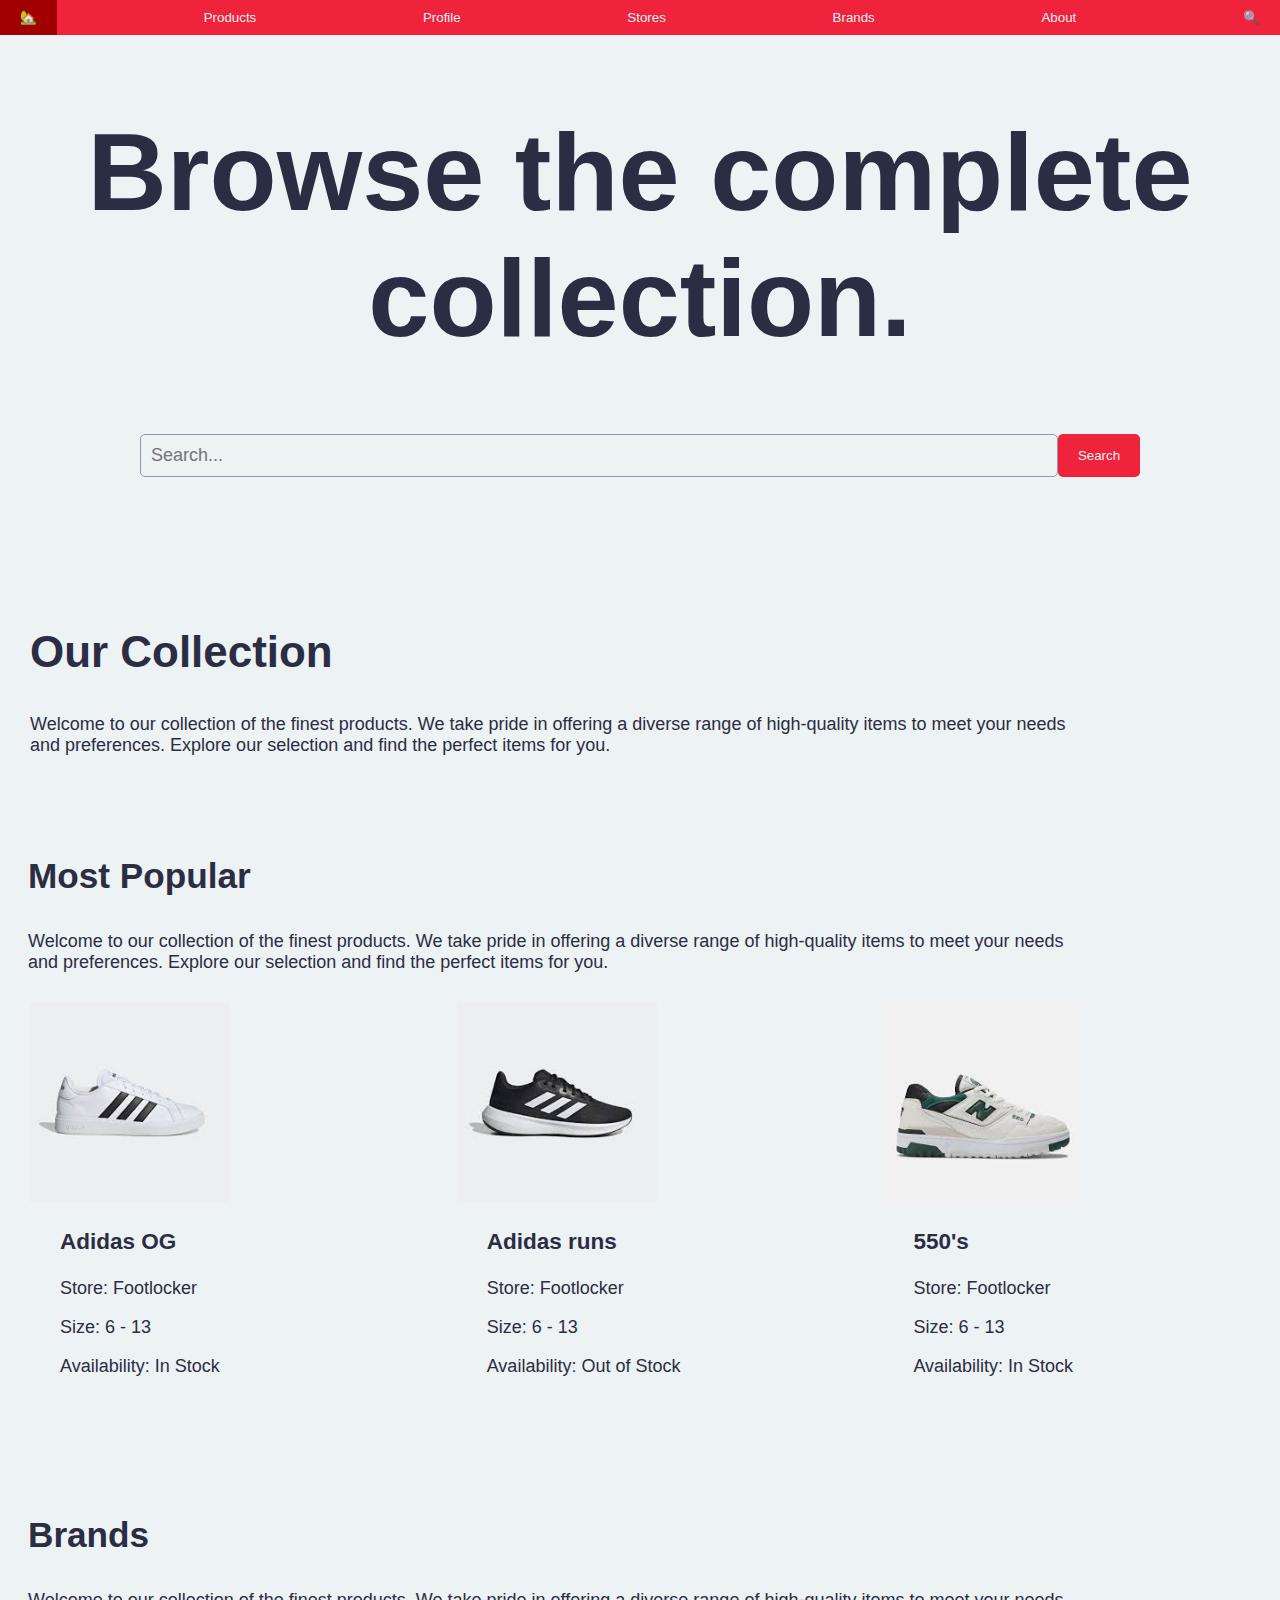
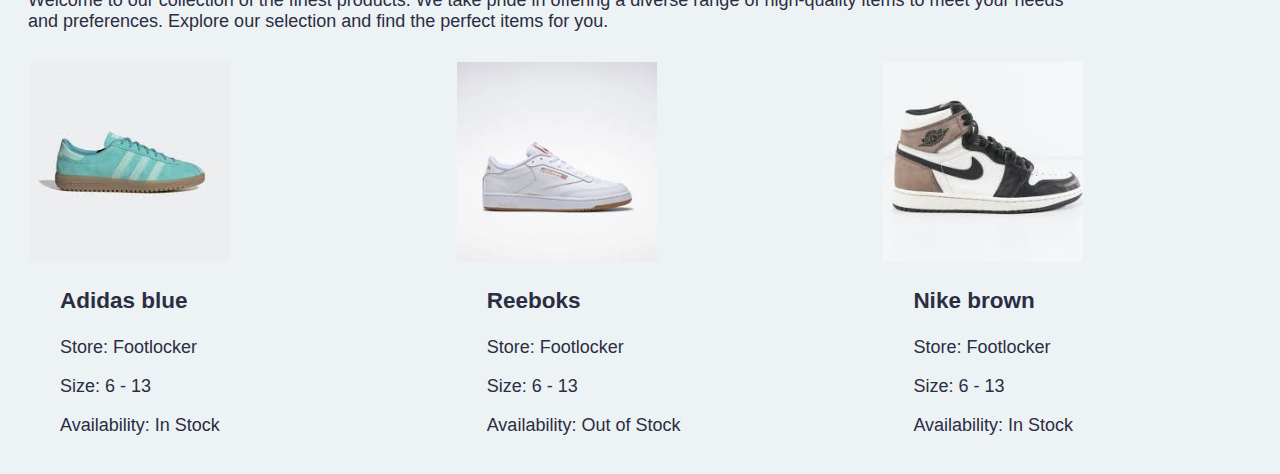
<file: IXXN221 project 2.2 website/index.html>
<!DOCTYPE html>
<html lang="en">
<head>
    <meta charset="UTF-8">
    <meta name="viewport" content="width=device-width, initial-scale=1.0">
    <title>IXXN221 Project 2.2 website</title>
    <link rel="stylesheet" type="text/css" href="style.css"> <!-- Import your external CSS file -->

</head>
    <body>
        <!--BUTTON BAR-->
        <div class="button-bar">
            <button class="button">🏡</button>
            <button class="button" id="goToSecondPageButton">Products</button>

    <script>
        // JavaScript to handle the button click event
        document.getElementById("goToSecondPageButton").addEventListener("click", function() {
            window.location.href = "secondpage.html";
        });
    </script>
            <button class="button">Profile</button>
            <button class="button">Stores</button>
            <button class="button">Brands</button>
            <button class="button">About</button>
            <button class="button">🔍</button>
            <!-- Add more buttons as needed -->
        </div>

        <!--SEARCH BAR-->
        <div class="title">
            <h1>Browse the complete collection.</h1>
        </div>
        <div class="search-container">
            <input type="text" placeholder="Search...">
            <button class="search-button">Search</button>
        </div>
        


        <!--OUR COLLECTION SECTION-->
        <div class="collection">
            <h2 class="collection-title">Our Collection</h2>
            <p class="collection-description">Welcome to our collection of the finest products. We take pride in offering a diverse range of high-quality items to meet your needs and preferences. Explore our selection and find the perfect items for you.</p>
           
        
        </div>

        <!--MOST POPULAR SECTION-->
        <div class="popular">
            <h3 class="mostPopularTitle">Most Popular</h3>
            <p class="popular-description">Welcome to our collection of the finest products. We take pride in offering a diverse range of high-quality items to meet your needs and preferences. Explore our selection and find the perfect items for you.</p>
        </div>

        <!--MOST POPULAR SHOE IMAGES SECTION-->
        <div class="shoe-container">
            <div class="shoe">
                <img src="Images/download-1.jpg" alt="image of Nike Blues">
                <div class="shoe-info">
                    <h3 class="shoeTitle">Adidas OG</h3>
                    <p>Store: Footlocker</p>
                    <p>Size: 6 - 13</p>
                    <p>Availability: In Stock</p>
                </div>
            </div>
    
            <div class="shoe">
                <img src="Images/download-2.jpg" alt="Shoe 2">
                <div class="shoe-info">
                    <h3 class="shoeTitle">Adidas runs</h3>
                    <p>Store: Footlocker</p>
                    <p>Size: 6 - 13</p>
                    <p>Availability: Out of Stock</p>
                </div>
            </div>
    
            <div class="shoe">
                <img src="Images/download-3.jpg" alt="Shoe 3">
                <div class="shoe-info">
                    <h3 class="shoeTitle">550's</h3>
                    <p>Store: Footlocker</p>
                    <p>Size: 6 - 13</p>
                    <p>Availability: In Stock</p>
                </div>
            </div>
        </div>
    </body>
</html>

    <!--BRANDS SECTION-->
    <div class="popular">
        <h3 class="BrandsTitle">Brands</h3>
        <p class="Brands">Welcome to our collection of the finest products. We take pride in offering a diverse range of high-quality items to meet your needs and preferences. Explore our selection and find the perfect items for you.</p>
    </div>

<!--BRANDS SHOE IMAGES SECTION-->
<div class="shoe-container">
    <div class="shoe">
        <img src="Images/images-2.jpg" alt="image of Nike Blues">
        <div class="shoe-info">
            <h3 class="shoeTitle">Adidas blue</h3>
            <p>Store: Footlocker</p>
            <p>Size: 6 - 13</p>
            <p>Availability: In Stock</p>
        </div>
    </div>

    <div class="shoe">
        <img src="Images/images-3.jpg" alt="Shoe 2">
        <div class="shoe-info">
            <h3 class="shoeTitle">Reeboks</h3>
            <p>Store: Footlocker</p>
            <p>Size: 6 - 13</p>
            <p>Availability: Out of Stock</p>
        </div>
    </div>

    <div class="shoe">
        <img src="Images/images.jpg" alt="Shoe 3">
        <div class="shoe-info">
            <h3 class="shoeTitle">Nike brown</h3>
            <p>Store: Footlocker</p>
            <p>Size: 6 - 13</p>
            <p>Availability: In Stock</p>
        </div>
    </div>
</div>
</body>
</html>
</file>
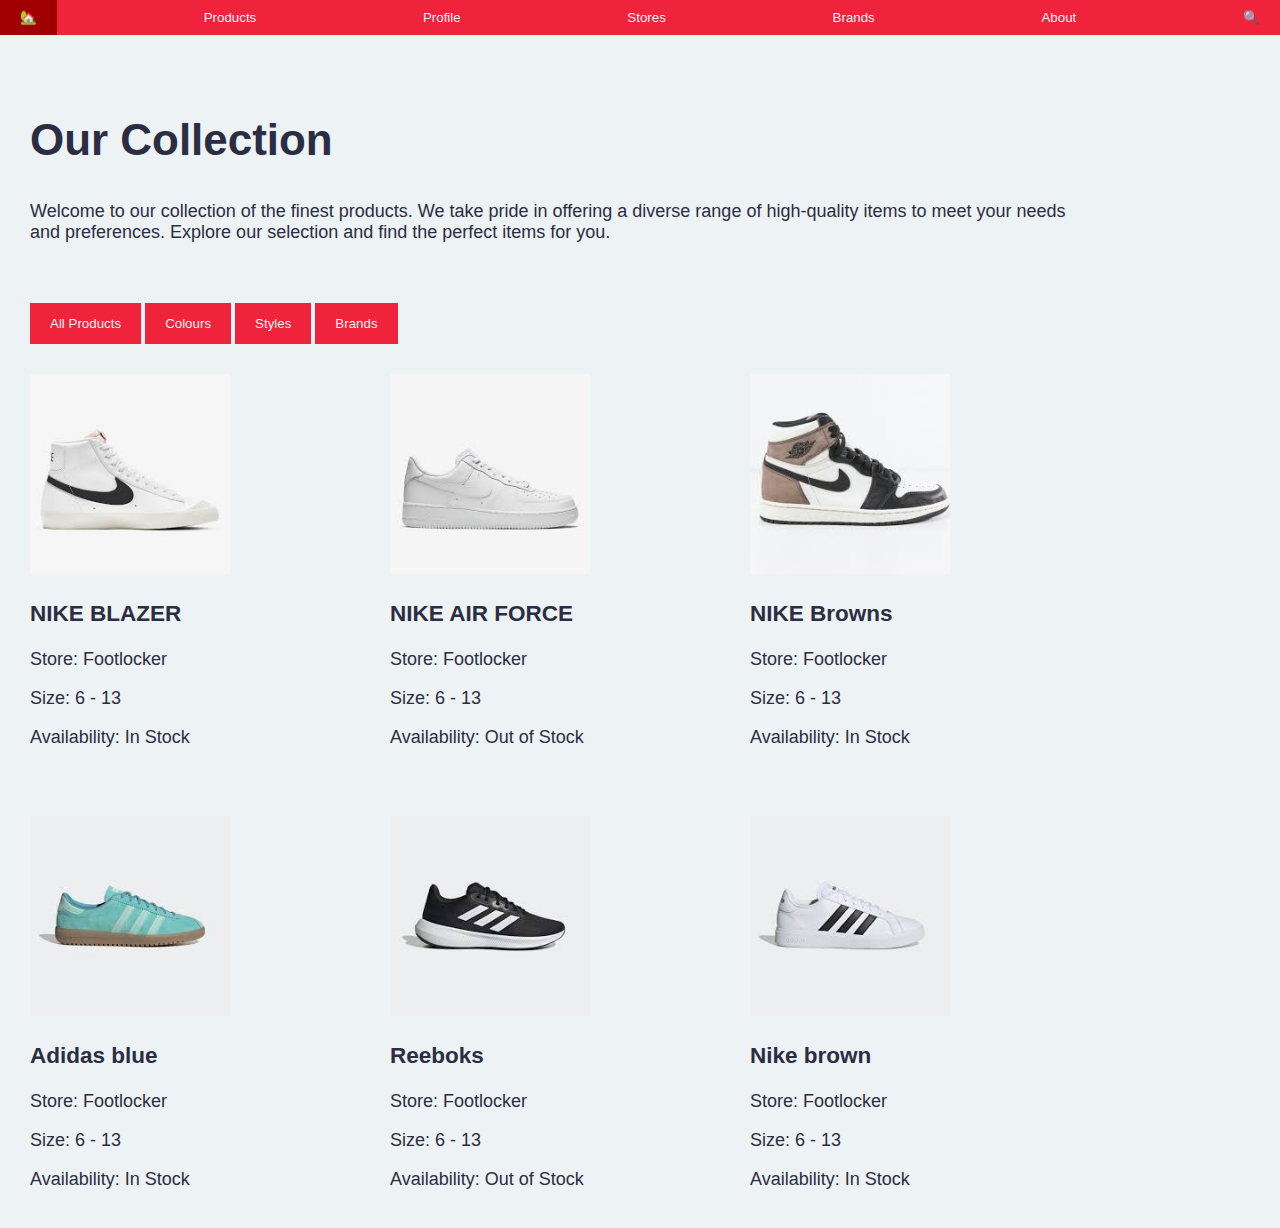
<file: IXXN221 project 2.2 website/secondpage.html>
<!DOCTYPE html>
<html lang="en">
<head>
    <meta charset="UTF-8">
    <meta name="viewport" content="width=device-width, initial-scale=1.0">
    <title>IXXN221 Project 2.2 website page 2</title>
    <link rel="stylesheet" type="text/css" href="style2.css">
</head>
<body>
   
    <!--BUTTON BAR-->
   <div class="button-bar">
    <button class="button" id="goToFirstPageButton">🏡</button>

<script>
// JavaScript to handle the button click event
document.getElementById("goToFirstPageButton").addEventListener("click", function() {
    window.location.href = "index.html";
});
</script>
    <button class="button" id="goToFirstPageButton">Products</button>

<script>
// JavaScript to handle the button click event
document.getElementById("goToSecondPageButton").addEventListener("click", function() {
    window.location.href = "secondpage.html";
});
</script>
    <button class="button">Profile</button>
    <button class="button">Stores</button>
    <button class="button">Brands</button>
    <button class="button">About</button>
    <button class="button">🔍</button>
    <!-- Add more buttons as needed -->
</div>

<!--OUR COLLECTION SECTION-->
<div class="collection">
    <h2 class="collection-title">Our Collection</h2>
    <p class="collection-description">Welcome to our collection of the finest products. We take pride in offering a diverse range of high-quality items to meet your needs and preferences. Explore our selection and find the perfect items for you.</p>
   


    <div class="button-bar2">
    <button class="button">All Products</button>
    <button class="button">Colours</button>
    <button class="button">Styles</button>
    <button class="button">Brands</button>
</body>

<div class="shoe-container">
    <div class="shoe">
        <img src="Images/download.jpg" alt="image of Nike Blues">
        <div class="shoe-info">
            <h3 class="shoeTitle">NIKE BLAZER</h3>
            <p>Store: Footlocker</p>
            <p>Size: 6 - 13</p>
            <p>Availability: In Stock</p>
        </div>
    </div>

    <div class="shoe">
        <img src="Images/images-1.jpg" alt="Shoe 2">
        <div class="shoe-info">
            <h3 class="shoeTitle">NIKE AIR FORCE</h3>
            <p>Store: Footlocker</p>
            <p>Size: 6 - 13</p>
            <p>Availability: Out of Stock</p>
        </div>
    </div>

    <div class="shoe">
        <img src="Images/images.jpg" alt="Shoe 3">
        <div class="shoe-info">
            <h3 class="shoeTitle">NIKE Browns</h3>
            <p>Store: Footlocker</p>
            <p>Size: 6 - 13</p>
            <p>Availability: In Stock</p>
        </div>
    </div>
</div>

<div class="shoe-container">
    <div class="shoe">
        <img src="Images/images-2.jpg" alt="image of Nike Blues">
        <div class="shoe-info">
            <h3 class="shoeTitle">Adidas blue</h3>
            <p>Store: Footlocker</p>
            <p>Size: 6 - 13</p>
            <p>Availability: In Stock</p>
        </div>
    </div>

    <div class="shoe">
        <img src="Images/download-2.jpg" alt="Shoe 2">
        <div class="shoe-info">
            <h3 class="shoeTitle">Reeboks</h3>
            <p>Store: Footlocker</p>
            <p>Size: 6 - 13</p>
            <p>Availability: Out of Stock</p>
        </div>
    </div>

    <div class="shoe">
        <img src="Images/download-1.jpg" alt="Shoe 3">
        <div class="shoe-info">
            <h3 class="shoeTitle">Nike brown</h3>
            <p>Store: Footlocker</p>
            <p>Size: 6 - 13</p>
            <p>Availability: In Stock</p>
        </div>
    </div>
</div>
</body>
</html>
</file>
<file: IXXN221 project 2.2 website/style.css>
body {
    background-color: #EDF2F4;
    margin: 0; /* Remove default margin */
}

/* THE BAR AT THE TOP */

.button-bar {
    background-color: #EF233C;
    color: #EDF2F4;
    display: flex;
    justify-content: space-between;
}

.button-bar .button {
    background-color: #EF233C;
    color: #EDF2F4;
    padding: 10px 20px;
    text-decoration: none;
    border: none;
    cursor: pointer;
}

.button-bar .button:hover {
    background-color: #A00000;
}

/* THE SEARCH BAR AND TITLE */
.title {
    text-align: center;
    margin-top: 50px; /* Add some spacing between the button bar and title */
    font-family: "Cabin",sans-serif;
    font-size: 54.93px;
    color: #2B2D42;
}

.search-container {
    text-align: center;
    margin-top: 20px;
    display: flex; /* Add flex display to align input and button */
    justify-content: center; /* Center them horizontally */
}

input[type="text"] {
    padding: 10px;
    border: 1px solid #8D99AE;
    background-color: #EDF2F4;
    border-radius: 5px;
    font-size: 18px;
    font-family: "Cabin",sans-serif;
    width: 70%; /* Adjust the width as needed */
}

.search-button {
    background-color: #EF233C;
    color: #EDF2F4;
    border: none;
    padding: 10px 20px;
    border-radius: 5px;
    cursor: pointer;
}

.search-button:hover {
    background-color: #A00000;
}

/* OUR COLLECTION SECTION */

.collection {
    text-align: left;
    margin-top: 150px;
    margin-left: 10px;
    margin-right: 200px;
    padding-left: 20px; /* Add padding to the left side */
    

.collection-title {
    font-size: 43.95px;
    color: #2B2D42;
    font-family: "Cabin",sans-serif;
}
    
}

.collection-description {
    font-size: 18px;
    color: #2B2D42;
    margin-top: 10px;
    font-family: "Cabin",sans-serif;
}

/* MOST POPULAR SECTION */

.popular {
    text-align: left;
    margin-top: 100px;
    margin-left: 10px;
    margin-right: 200px;
    padding-left: 18px; /* Add padding to the left side */
    color: #2B2D42;
}

.mostPopularTitle {
    font-size: 35.16px;
    font-family: "Cabin medium", sans-serif;
}

.popular-description {
    font-size: 18px;
    color: #2B2D42;
    margin-top: 10px;
    font-family: "Cabin", sans-serif;
}

/* Your existing styles here */

.shoe-container {
    display: flex;
    justify-content: space-between; /* To space shoes evenly */
    flex-wrap: wrap; /* Allow items to wrap to the next row if the screen is too narrow */
    margin-top: 30px; /* Add some margin for spacing */
    margin-left: 30px;
}

.shoe {
    width: calc(33.33% - 20px); /* Set each shoe's width (minus margin) to be one-third of the container's width */
    margin-bottom: 20px; /* Add margin between each shoe */
}

.shoe img {
    width: 200px; /* Set a fixed width */
    height: 200px; /* Set a fixed height */
    object-fit: cover; /* Preserve aspect ratio and crop if necessary */
}


.shoe-info {
    text-align: left;
    font-family: "Cabin medium", sans-serif;
    font-size: 18px;
    margin-left: 30px;
    color: #2B2D42;
}

.shoeTitle {
    font-size: 22.50px;
    color: #2B2D42;
}

.BrandsTitle {
    font-size: 35.16px;
    font-family: "Cabin medium", sans-serif;
}

.Brands {
    font-size: 18px;
    color: #2B2D42;
    margin-top: 10px;
    font-family: "Cabin", sans-serif;
}
</file>
<file: IXXN221 project 2.2 website/style2.css>
body {
    background-color: #EDF2F4;
    margin: 0; /* Remove default margin */
}

/* THE BAR AT THE TOP */

.button-bar {
    background-color: #EF233C;
    color: #EDF2F4;
    display: flex;
    justify-content: space-between;
}

.button-bar .button {
    background-color: #EF233C;
    color: #EDF2F4;
    padding: 10px 20px;
    text-decoration: none;
    border: none;
    cursor: pointer;
}

.button-bar .button:hover {
    background-color: #A00000;
}

/* OUR COLLECTION SECTION */

.collection {
    text-align: left;
    margin-top: 80px;
    margin-left: 10px;
    margin-right: 200px;
    padding-left: 20px; /* Add padding to the left side */
    

.collection-title {
    font-size: 43.95px;
    color: #2B2D42;
    font-family: "Cabin",sans-serif;
}
    
}

.collection-description {
    font-size: 18px;
    color: #2B2D42;
    margin-top: 10px;
    font-family: "Cabin",sans-serif;
}


.button-bar2 {
    background-color: #EDF2F4;
    color: #EDF2F4;
    justify-content: space-between;
    margin-top: 60px;
}

.button-bar2 .button {
    background-color: #EF233C;
    color: #EDF2F4;
    padding: 1cqmax 20px;
    text-decoration: none;
    border: none;
    cursor: pointer;
}

.button-bar2 .button:hover {
    background-color: #A00000;
}

.shoe-container {
    display: flex;
    justify-content: space-between; /* To space shoes evenly */
    flex-wrap: wrap; /* Allow items to wrap to the next row if the screen is too narrow */
    margin-top: 30px; /* Add some margin for spacing */
    margin-left: 0px;
}

.shoe {
    width: calc(33.33% - 20px); /* Set each shoe's width (minus margin) to be one-third of the container's width */
    margin-bottom: 20px; /* Add margin between each shoe */
}

.shoe img {
    width: 200px; /* Set a fixed width */
    height: 200px; /* Set a fixed height */
    object-fit: cover; /* Preserve aspect ratio and crop if necessary */
}


.shoe-info {
    text-align: left;
    font-family: "Cabin medium", sans-serif;
    font-size: 18px;
    margin-left: 0px;
    color: #2B2D42;
}

.shoeTitle {
    font-size: 22.50px;
    color: #2B2D42;
}
</file>
